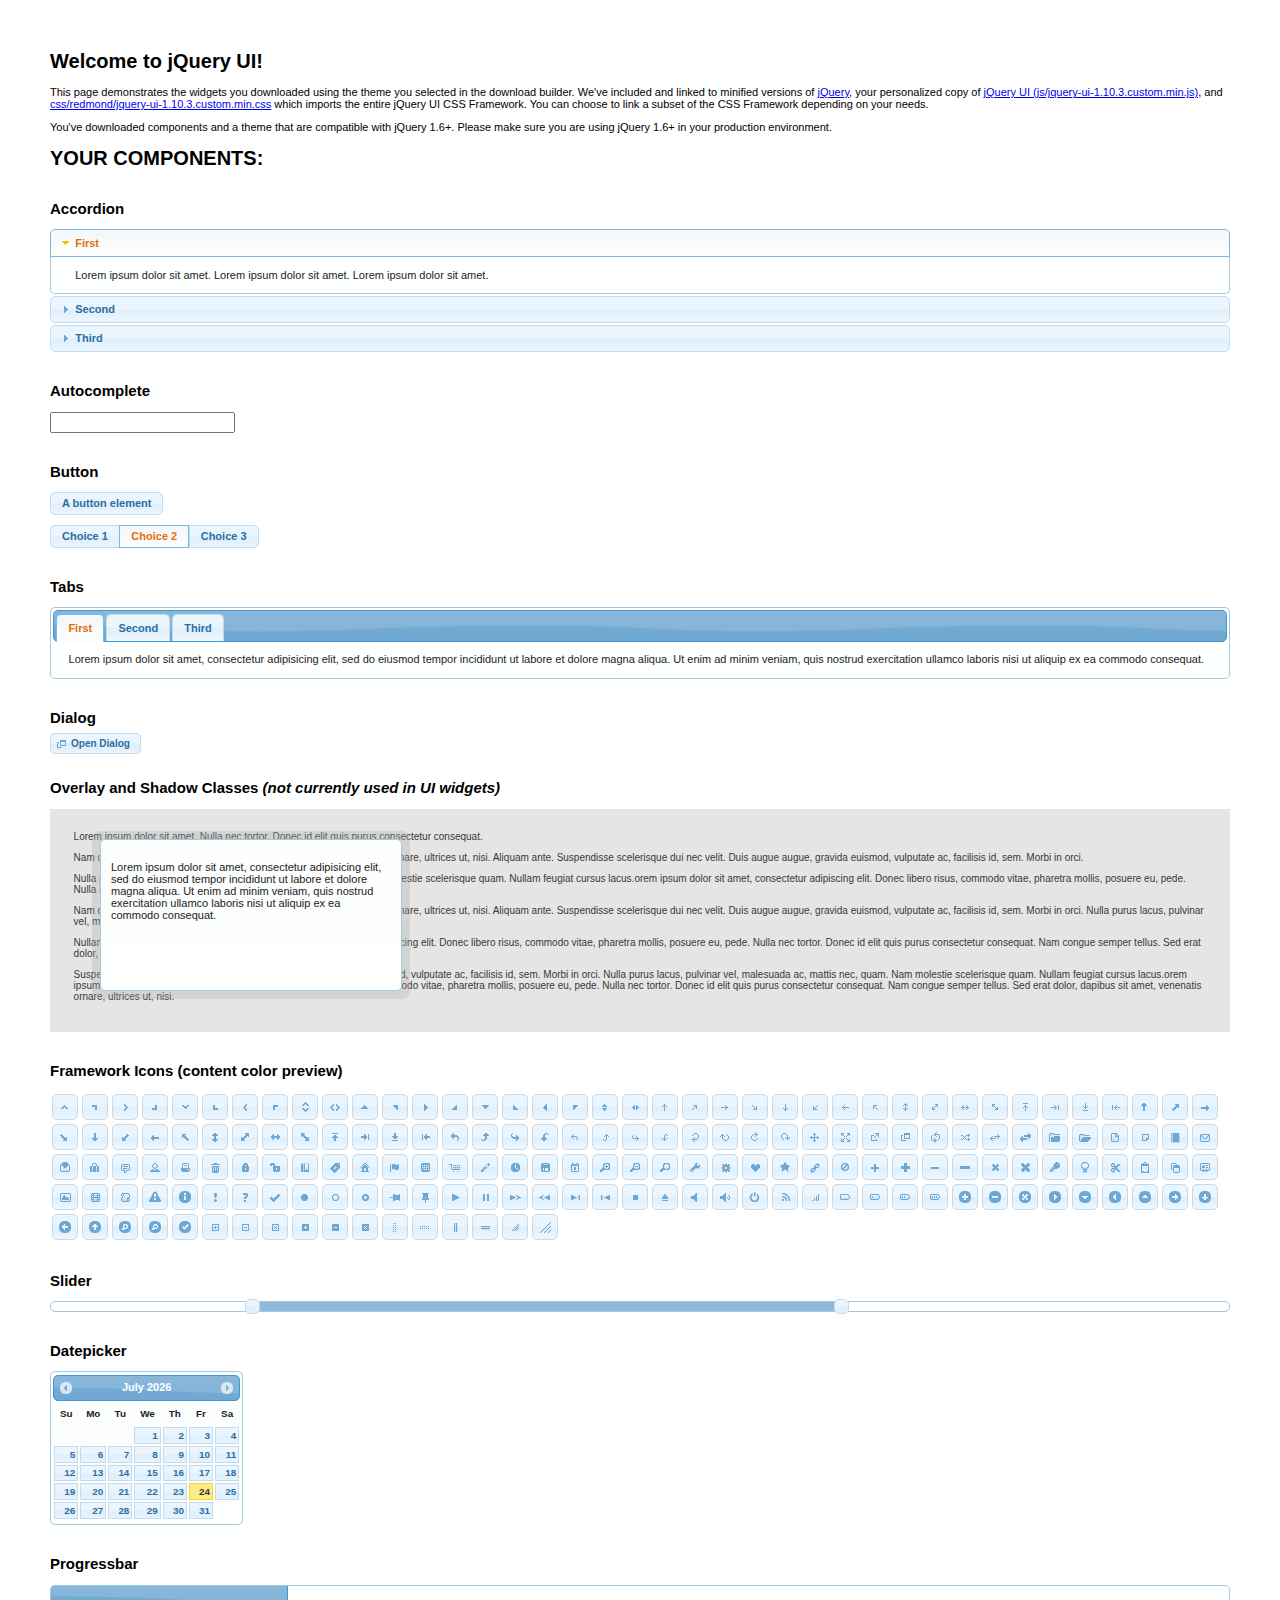
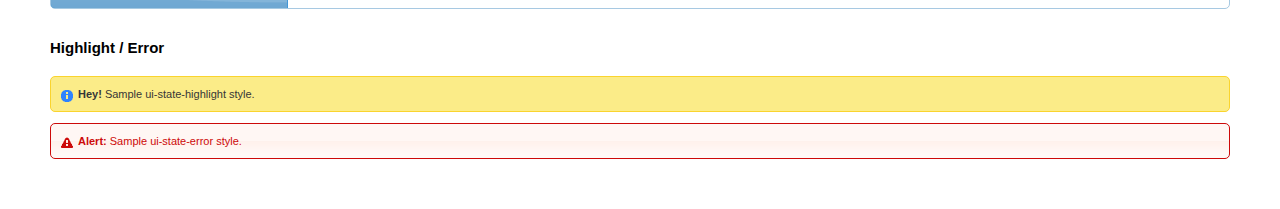
<file: recursos/scripts/jquery-ui-1.10.3.custom/index.html>
<!doctype html>
<html lang="us">
<head>
	<meta charset="utf-8">
	<title>jQuery UI Example Page</title>
	<link href="css/redmond/jquery-ui-1.10.3.custom.css" rel="stylesheet">
	<script src="js/jquery-1.9.1.js"></script>
	<script src="js/jquery-ui-1.10.3.custom.js"></script>
	<script>
	$(function() {
		
		$( "#accordion" ).accordion();
		

		
		var availableTags = [
			"ActionScript",
			"AppleScript",
			"Asp",
			"BASIC",
			"C",
			"C++",
			"Clojure",
			"COBOL",
			"ColdFusion",
			"Erlang",
			"Fortran",
			"Groovy",
			"Haskell",
			"Java",
			"JavaScript",
			"Lisp",
			"Perl",
			"PHP",
			"Python",
			"Ruby",
			"Scala",
			"Scheme"
		];
		$( "#autocomplete" ).autocomplete({
			source: availableTags
		});
		

		
		$( "#button" ).button();
		$( "#radioset" ).buttonset();
		

		
		$( "#tabs" ).tabs();
		

		
		$( "#dialog" ).dialog({
			autoOpen: false,
			width: 400,
			buttons: [
				{
					text: "Ok",
					click: function() {
						$( this ).dialog( "close" );
					}
				},
				{
					text: "Cancel",
					click: function() {
						$( this ).dialog( "close" );
					}
				}
			]
		});

		// Link to open the dialog
		$( "#dialog-link" ).click(function( event ) {
			$( "#dialog" ).dialog( "open" );
			event.preventDefault();
		});
		

		
		$( "#datepicker" ).datepicker({
			inline: true
		});
		

		
		$( "#slider" ).slider({
			range: true,
			values: [ 17, 67 ]
		});
		

		
		$( "#progressbar" ).progressbar({
			value: 20
		});
		

		// Hover states on the static widgets
		$( "#dialog-link, #icons li" ).hover(
			function() {
				$( this ).addClass( "ui-state-hover" );
			},
			function() {
				$( this ).removeClass( "ui-state-hover" );
			}
		);
	});
	</script>
	<style>
	body{
		font: 62.5% "Trebuchet MS", sans-serif;
		margin: 50px;
	}
	.demoHeaders {
		margin-top: 2em;
	}
	#dialog-link {
		padding: .4em 1em .4em 20px;
		text-decoration: none;
		position: relative;
	}
	#dialog-link span.ui-icon {
		margin: 0 5px 0 0;
		position: absolute;
		left: .2em;
		top: 50%;
		margin-top: -8px;
	}
	#icons {
		margin: 0;
		padding: 0;
	}
	#icons li {
		margin: 2px;
		position: relative;
		padding: 4px 0;
		cursor: pointer;
		float: left;
		list-style: none;
	}
	#icons span.ui-icon {
		float: left;
		margin: 0 4px;
	}
	.fakewindowcontain .ui-widget-overlay {
		position: absolute;
	}
	</style>
</head>
<body>

<h1>Welcome to jQuery UI!</h1>

<div class="ui-widget">
	<p>This page demonstrates the widgets you downloaded using the theme you selected in the download builder. We've included and linked to minified versions of <a href="js/jquery-1.9.1.js">jQuery</a>, your personalized copy of <a href="js/jquery-ui-1.10.3.custom.min.js">jQuery UI (js/jquery-ui-1.10.3.custom.min.js)</a>, and <a href="css/redmond/jquery-ui-1.10.3.custom.min.css">css/redmond/jquery-ui-1.10.3.custom.min.css</a> which imports the entire jQuery UI CSS Framework. You can choose to link a subset of the CSS Framework depending on your needs. </p>
	<p>You've downloaded components and a theme that are compatible with jQuery 1.6+. Please make sure you are using jQuery 1.6+ in your production environment.</p>
</div>

<h1>YOUR COMPONENTS:</h1>


<!-- Accordion -->
<h2 class="demoHeaders">Accordion</h2>
<div id="accordion">
	<h3>First</h3>
	<div>Lorem ipsum dolor sit amet. Lorem ipsum dolor sit amet. Lorem ipsum dolor sit amet.</div>
	<h3>Second</h3>
	<div>Phasellus mattis tincidunt nibh.</div>
	<h3>Third</h3>
	<div>Nam dui erat, auctor a, dignissim quis.</div>
</div>



<!-- Autocomplete -->
<h2 class="demoHeaders">Autocomplete</h2>
<div>
	<input id="autocomplete" title="type &quot;a&quot;">
</div>



<!-- Button -->
<h2 class="demoHeaders">Button</h2>
<button id="button">A button element</button>
<form style="margin-top: 1em;">
	<div id="radioset">
		<input type="radio" id="radio1" name="radio"><label for="radio1">Choice 1</label>
		<input type="radio" id="radio2" name="radio" checked="checked"><label for="radio2">Choice 2</label>
		<input type="radio" id="radio3" name="radio"><label for="radio3">Choice 3</label>
	</div>
</form>



<!-- Tabs -->
<h2 class="demoHeaders">Tabs</h2>
<div id="tabs">
	<ul>
		<li><a href="#tabs-1">First</a></li>
		<li><a href="#tabs-2">Second</a></li>
		<li><a href="#tabs-3">Third</a></li>
	</ul>
	<div id="tabs-1">Lorem ipsum dolor sit amet, consectetur adipisicing elit, sed do eiusmod tempor incididunt ut labore et dolore magna aliqua. Ut enim ad minim veniam, quis nostrud exercitation ullamco laboris nisi ut aliquip ex ea commodo consequat.</div>
	<div id="tabs-2">Phasellus mattis tincidunt nibh. Cras orci urna, blandit id, pretium vel, aliquet ornare, felis. Maecenas scelerisque sem non nisl. Fusce sed lorem in enim dictum bibendum.</div>
	<div id="tabs-3">Nam dui erat, auctor a, dignissim quis, sollicitudin eu, felis. Pellentesque nisi urna, interdum eget, sagittis et, consequat vestibulum, lacus. Mauris porttitor ullamcorper augue.</div>
</div>



<!-- Dialog NOTE: Dialog is not generated by UI in this demo so it can be visually styled in themeroller-->
<h2 class="demoHeaders">Dialog</h2>
<p><a href="#" id="dialog-link" class="ui-state-default ui-corner-all"><span class="ui-icon ui-icon-newwin"></span>Open Dialog</a></p>

<h2 class="demoHeaders">Overlay and Shadow Classes <em>(not currently used in UI widgets)</em></h2>
<div style="position: relative; width: 96%; height: 200px; padding:1% 2%; overflow:hidden;" class="fakewindowcontain">
	<p>Lorem ipsum dolor sit amet,  Nulla nec tortor. Donec id elit quis purus consectetur consequat. </p><p>Nam congue semper tellus. Sed erat dolor, dapibus sit amet, venenatis ornare, ultrices ut, nisi. Aliquam ante. Suspendisse scelerisque dui nec velit. Duis augue augue, gravida euismod, vulputate ac, facilisis id, sem. Morbi in orci. </p><p>Nulla purus lacus, pulvinar vel, malesuada ac, mattis nec, quam. Nam molestie scelerisque quam. Nullam feugiat cursus lacus.orem ipsum dolor sit amet, consectetur adipiscing elit. Donec libero risus, commodo vitae, pharetra mollis, posuere eu, pede. Nulla nec tortor. Donec id elit quis purus consectetur consequat. </p><p>Nam congue semper tellus. Sed erat dolor, dapibus sit amet, venenatis ornare, ultrices ut, nisi. Aliquam ante. Suspendisse scelerisque dui nec velit. Duis augue augue, gravida euismod, vulputate ac, facilisis id, sem. Morbi in orci. Nulla purus lacus, pulvinar vel, malesuada ac, mattis nec, quam. Nam molestie scelerisque quam. </p><p>Nullam feugiat cursus lacus.orem ipsum dolor sit amet, consectetur adipiscing elit. Donec libero risus, commodo vitae, pharetra mollis, posuere eu, pede. Nulla nec tortor. Donec id elit quis purus consectetur consequat. Nam congue semper tellus. Sed erat dolor, dapibus sit amet, venenatis ornare, ultrices ut, nisi. Aliquam ante. </p><p>Suspendisse scelerisque dui nec velit. Duis augue augue, gravida euismod, vulputate ac, facilisis id, sem. Morbi in orci. Nulla purus lacus, pulvinar vel, malesuada ac, mattis nec, quam. Nam molestie scelerisque quam. Nullam feugiat cursus lacus.orem ipsum dolor sit amet, consectetur adipiscing elit. Donec libero risus, commodo vitae, pharetra mollis, posuere eu, pede. Nulla nec tortor. Donec id elit quis purus consectetur consequat. Nam congue semper tellus. Sed erat dolor, dapibus sit amet, venenatis ornare, ultrices ut, nisi. </p>

	<!-- ui-dialog -->
	<div class="ui-overlay"><div class="ui-widget-overlay"></div><div class="ui-widget-shadow ui-corner-all" style="width: 302px; height: 152px; position: absolute; left: 50px; top: 30px;"></div></div>
	<div style="position: absolute; width: 280px; height: 130px;left: 50px; top: 30px; padding: 10px;" class="ui-widget ui-widget-content ui-corner-all">
		<div class="ui-dialog-content ui-widget-content" style="background: none; border: 0;">
			<p>Lorem ipsum dolor sit amet, consectetur adipisicing elit, sed do eiusmod tempor incididunt ut labore et dolore magna aliqua. Ut enim ad minim veniam, quis nostrud exercitation ullamco laboris nisi ut aliquip ex ea commodo consequat.</p>
		</div>
	</div>

</div>

<!-- ui-dialog -->
<div id="dialog" title="Dialog Title">
	<p>Lorem ipsum dolor sit amet, consectetur adipisicing elit, sed do eiusmod tempor incididunt ut labore et dolore magna aliqua. Ut enim ad minim veniam, quis nostrud exercitation ullamco laboris nisi ut aliquip ex ea commodo consequat.</p>
</div>



<h2 class="demoHeaders">Framework Icons (content color preview)</h2>
<ul id="icons" class="ui-widget ui-helper-clearfix">
	<li class="ui-state-default ui-corner-all" title=".ui-icon-carat-1-n"><span class="ui-icon ui-icon-carat-1-n"></span></li>
	<li class="ui-state-default ui-corner-all" title=".ui-icon-carat-1-ne"><span class="ui-icon ui-icon-carat-1-ne"></span></li>
	<li class="ui-state-default ui-corner-all" title=".ui-icon-carat-1-e"><span class="ui-icon ui-icon-carat-1-e"></span></li>
	<li class="ui-state-default ui-corner-all" title=".ui-icon-carat-1-se"><span class="ui-icon ui-icon-carat-1-se"></span></li>
	<li class="ui-state-default ui-corner-all" title=".ui-icon-carat-1-s"><span class="ui-icon ui-icon-carat-1-s"></span></li>
	<li class="ui-state-default ui-corner-all" title=".ui-icon-carat-1-sw"><span class="ui-icon ui-icon-carat-1-sw"></span></li>
	<li class="ui-state-default ui-corner-all" title=".ui-icon-carat-1-w"><span class="ui-icon ui-icon-carat-1-w"></span></li>
	<li class="ui-state-default ui-corner-all" title=".ui-icon-carat-1-nw"><span class="ui-icon ui-icon-carat-1-nw"></span></li>
	<li class="ui-state-default ui-corner-all" title=".ui-icon-carat-2-n-s"><span class="ui-icon ui-icon-carat-2-n-s"></span></li>
	<li class="ui-state-default ui-corner-all" title=".ui-icon-carat-2-e-w"><span class="ui-icon ui-icon-carat-2-e-w"></span></li>
	<li class="ui-state-default ui-corner-all" title=".ui-icon-triangle-1-n"><span class="ui-icon ui-icon-triangle-1-n"></span></li>
	<li class="ui-state-default ui-corner-all" title=".ui-icon-triangle-1-ne"><span class="ui-icon ui-icon-triangle-1-ne"></span></li>
	<li class="ui-state-default ui-corner-all" title=".ui-icon-triangle-1-e"><span class="ui-icon ui-icon-triangle-1-e"></span></li>
	<li class="ui-state-default ui-corner-all" title=".ui-icon-triangle-1-se"><span class="ui-icon ui-icon-triangle-1-se"></span></li>
	<li class="ui-state-default ui-corner-all" title=".ui-icon-triangle-1-s"><span class="ui-icon ui-icon-triangle-1-s"></span></li>
	<li class="ui-state-default ui-corner-all" title=".ui-icon-triangle-1-sw"><span class="ui-icon ui-icon-triangle-1-sw"></span></li>
	<li class="ui-state-default ui-corner-all" title=".ui-icon-triangle-1-w"><span class="ui-icon ui-icon-triangle-1-w"></span></li>
	<li class="ui-state-default ui-corner-all" title=".ui-icon-triangle-1-nw"><span class="ui-icon ui-icon-triangle-1-nw"></span></li>
	<li class="ui-state-default ui-corner-all" title=".ui-icon-triangle-2-n-s"><span class="ui-icon ui-icon-triangle-2-n-s"></span></li>
	<li class="ui-state-default ui-corner-all" title=".ui-icon-triangle-2-e-w"><span class="ui-icon ui-icon-triangle-2-e-w"></span></li>
	<li class="ui-state-default ui-corner-all" title=".ui-icon-arrow-1-n"><span class="ui-icon ui-icon-arrow-1-n"></span></li>
	<li class="ui-state-default ui-corner-all" title=".ui-icon-arrow-1-ne"><span class="ui-icon ui-icon-arrow-1-ne"></span></li>
	<li class="ui-state-default ui-corner-all" title=".ui-icon-arrow-1-e"><span class="ui-icon ui-icon-arrow-1-e"></span></li>
	<li class="ui-state-default ui-corner-all" title=".ui-icon-arrow-1-se"><span class="ui-icon ui-icon-arrow-1-se"></span></li>
	<li class="ui-state-default ui-corner-all" title=".ui-icon-arrow-1-s"><span class="ui-icon ui-icon-arrow-1-s"></span></li>
	<li class="ui-state-default ui-corner-all" title=".ui-icon-arrow-1-sw"><span class="ui-icon ui-icon-arrow-1-sw"></span></li>
	<li class="ui-state-default ui-corner-all" title=".ui-icon-arrow-1-w"><span class="ui-icon ui-icon-arrow-1-w"></span></li>
	<li class="ui-state-default ui-corner-all" title=".ui-icon-arrow-1-nw"><span class="ui-icon ui-icon-arrow-1-nw"></span></li>
	<li class="ui-state-default ui-corner-all" title=".ui-icon-arrow-2-n-s"><span class="ui-icon ui-icon-arrow-2-n-s"></span></li>
	<li class="ui-state-default ui-corner-all" title=".ui-icon-arrow-2-ne-sw"><span class="ui-icon ui-icon-arrow-2-ne-sw"></span></li>
	<li class="ui-state-default ui-corner-all" title=".ui-icon-arrow-2-e-w"><span class="ui-icon ui-icon-arrow-2-e-w"></span></li>
	<li class="ui-state-default ui-corner-all" title=".ui-icon-arrow-2-se-nw"><span class="ui-icon ui-icon-arrow-2-se-nw"></span></li>
	<li class="ui-state-default ui-corner-all" title=".ui-icon-arrowstop-1-n"><span class="ui-icon ui-icon-arrowstop-1-n"></span></li>
	<li class="ui-state-default ui-corner-all" title=".ui-icon-arrowstop-1-e"><span class="ui-icon ui-icon-arrowstop-1-e"></span></li>
	<li class="ui-state-default ui-corner-all" title=".ui-icon-arrowstop-1-s"><span class="ui-icon ui-icon-arrowstop-1-s"></span></li>
	<li class="ui-state-default ui-corner-all" title=".ui-icon-arrowstop-1-w"><span class="ui-icon ui-icon-arrowstop-1-w"></span></li>
	<li class="ui-state-default ui-corner-all" title=".ui-icon-arrowthick-1-n"><span class="ui-icon ui-icon-arrowthick-1-n"></span></li>
	<li class="ui-state-default ui-corner-all" title=".ui-icon-arrowthick-1-ne"><span class="ui-icon ui-icon-arrowthick-1-ne"></span></li>
	<li class="ui-state-default ui-corner-all" title=".ui-icon-arrowthick-1-e"><span class="ui-icon ui-icon-arrowthick-1-e"></span></li>
	<li class="ui-state-default ui-corner-all" title=".ui-icon-arrowthick-1-se"><span class="ui-icon ui-icon-arrowthick-1-se"></span></li>
	<li class="ui-state-default ui-corner-all" title=".ui-icon-arrowthick-1-s"><span class="ui-icon ui-icon-arrowthick-1-s"></span></li>
	<li class="ui-state-default ui-corner-all" title=".ui-icon-arrowthick-1-sw"><span class="ui-icon ui-icon-arrowthick-1-sw"></span></li>
	<li class="ui-state-default ui-corner-all" title=".ui-icon-arrowthick-1-w"><span class="ui-icon ui-icon-arrowthick-1-w"></span></li>
	<li class="ui-state-default ui-corner-all" title=".ui-icon-arrowthick-1-nw"><span class="ui-icon ui-icon-arrowthick-1-nw"></span></li>
	<li class="ui-state-default ui-corner-all" title=".ui-icon-arrowthick-2-n-s"><span class="ui-icon ui-icon-arrowthick-2-n-s"></span></li>
	<li class="ui-state-default ui-corner-all" title=".ui-icon-arrowthick-2-ne-sw"><span class="ui-icon ui-icon-arrowthick-2-ne-sw"></span></li>
	<li class="ui-state-default ui-corner-all" title=".ui-icon-arrowthick-2-e-w"><span class="ui-icon ui-icon-arrowthick-2-e-w"></span></li>
	<li class="ui-state-default ui-corner-all" title=".ui-icon-arrowthick-2-se-nw"><span class="ui-icon ui-icon-arrowthick-2-se-nw"></span></li>
	<li class="ui-state-default ui-corner-all" title=".ui-icon-arrowthickstop-1-n"><span class="ui-icon ui-icon-arrowthickstop-1-n"></span></li>
	<li class="ui-state-default ui-corner-all" title=".ui-icon-arrowthickstop-1-e"><span class="ui-icon ui-icon-arrowthickstop-1-e"></span></li>
	<li class="ui-state-default ui-corner-all" title=".ui-icon-arrowthickstop-1-s"><span class="ui-icon ui-icon-arrowthickstop-1-s"></span></li>
	<li class="ui-state-default ui-corner-all" title=".ui-icon-arrowthickstop-1-w"><span class="ui-icon ui-icon-arrowthickstop-1-w"></span></li>
	<li class="ui-state-default ui-corner-all" title=".ui-icon-arrowreturnthick-1-w"><span class="ui-icon ui-icon-arrowreturnthick-1-w"></span></li>
	<li class="ui-state-default ui-corner-all" title=".ui-icon-arrowreturnthick-1-n"><span class="ui-icon ui-icon-arrowreturnthick-1-n"></span></li>
	<li class="ui-state-default ui-corner-all" title=".ui-icon-arrowreturnthick-1-e"><span class="ui-icon ui-icon-arrowreturnthick-1-e"></span></li>
	<li class="ui-state-default ui-corner-all" title=".ui-icon-arrowreturnthick-1-s"><span class="ui-icon ui-icon-arrowreturnthick-1-s"></span></li>
	<li class="ui-state-default ui-corner-all" title=".ui-icon-arrowreturn-1-w"><span class="ui-icon ui-icon-arrowreturn-1-w"></span></li>
	<li class="ui-state-default ui-corner-all" title=".ui-icon-arrowreturn-1-n"><span class="ui-icon ui-icon-arrowreturn-1-n"></span></li>
	<li class="ui-state-default ui-corner-all" title=".ui-icon-arrowreturn-1-e"><span class="ui-icon ui-icon-arrowreturn-1-e"></span></li>
	<li class="ui-state-default ui-corner-all" title=".ui-icon-arrowreturn-1-s"><span class="ui-icon ui-icon-arrowreturn-1-s"></span></li>
	<li class="ui-state-default ui-corner-all" title=".ui-icon-arrowrefresh-1-w"><span class="ui-icon ui-icon-arrowrefresh-1-w"></span></li>
	<li class="ui-state-default ui-corner-all" title=".ui-icon-arrowrefresh-1-n"><span class="ui-icon ui-icon-arrowrefresh-1-n"></span></li>
	<li class="ui-state-default ui-corner-all" title=".ui-icon-arrowrefresh-1-e"><span class="ui-icon ui-icon-arrowrefresh-1-e"></span></li>
	<li class="ui-state-default ui-corner-all" title=".ui-icon-arrowrefresh-1-s"><span class="ui-icon ui-icon-arrowrefresh-1-s"></span></li>
	<li class="ui-state-default ui-corner-all" title=".ui-icon-arrow-4"><span class="ui-icon ui-icon-arrow-4"></span></li>
	<li class="ui-state-default ui-corner-all" title=".ui-icon-arrow-4-diag"><span class="ui-icon ui-icon-arrow-4-diag"></span></li>
	<li class="ui-state-default ui-corner-all" title=".ui-icon-extlink"><span class="ui-icon ui-icon-extlink"></span></li>
	<li class="ui-state-default ui-corner-all" title=".ui-icon-newwin"><span class="ui-icon ui-icon-newwin"></span></li>
	<li class="ui-state-default ui-corner-all" title=".ui-icon-refresh"><span class="ui-icon ui-icon-refresh"></span></li>
	<li class="ui-state-default ui-corner-all" title=".ui-icon-shuffle"><span class="ui-icon ui-icon-shuffle"></span></li>
	<li class="ui-state-default ui-corner-all" title=".ui-icon-transfer-e-w"><span class="ui-icon ui-icon-transfer-e-w"></span></li>
	<li class="ui-state-default ui-corner-all" title=".ui-icon-transferthick-e-w"><span class="ui-icon ui-icon-transferthick-e-w"></span></li>
	<li class="ui-state-default ui-corner-all" title=".ui-icon-folder-collapsed"><span class="ui-icon ui-icon-folder-collapsed"></span></li>
	<li class="ui-state-default ui-corner-all" title=".ui-icon-folder-open"><span class="ui-icon ui-icon-folder-open"></span></li>
	<li class="ui-state-default ui-corner-all" title=".ui-icon-document"><span class="ui-icon ui-icon-document"></span></li>
	<li class="ui-state-default ui-corner-all" title=".ui-icon-document-b"><span class="ui-icon ui-icon-document-b"></span></li>
	<li class="ui-state-default ui-corner-all" title=".ui-icon-note"><span class="ui-icon ui-icon-note"></span></li>
	<li class="ui-state-default ui-corner-all" title=".ui-icon-mail-closed"><span class="ui-icon ui-icon-mail-closed"></span></li>
	<li class="ui-state-default ui-corner-all" title=".ui-icon-mail-open"><span class="ui-icon ui-icon-mail-open"></span></li>
	<li class="ui-state-default ui-corner-all" title=".ui-icon-suitcase"><span class="ui-icon ui-icon-suitcase"></span></li>
	<li class="ui-state-default ui-corner-all" title=".ui-icon-comment"><span class="ui-icon ui-icon-comment"></span></li>
	<li class="ui-state-default ui-corner-all" title=".ui-icon-person"><span class="ui-icon ui-icon-person"></span></li>
	<li class="ui-state-default ui-corner-all" title=".ui-icon-print"><span class="ui-icon ui-icon-print"></span></li>
	<li class="ui-state-default ui-corner-all" title=".ui-icon-trash"><span class="ui-icon ui-icon-trash"></span></li>
	<li class="ui-state-default ui-corner-all" title=".ui-icon-locked"><span class="ui-icon ui-icon-locked"></span></li>
	<li class="ui-state-default ui-corner-all" title=".ui-icon-unlocked"><span class="ui-icon ui-icon-unlocked"></span></li>
	<li class="ui-state-default ui-corner-all" title=".ui-icon-bookmark"><span class="ui-icon ui-icon-bookmark"></span></li>
	<li class="ui-state-default ui-corner-all" title=".ui-icon-tag"><span class="ui-icon ui-icon-tag"></span></li>
	<li class="ui-state-default ui-corner-all" title=".ui-icon-home"><span class="ui-icon ui-icon-home"></span></li>
	<li class="ui-state-default ui-corner-all" title=".ui-icon-flag"><span class="ui-icon ui-icon-flag"></span></li>
	<li class="ui-state-default ui-corner-all" title=".ui-icon-calculator"><span class="ui-icon ui-icon-calculator"></span></li>
	<li class="ui-state-default ui-corner-all" title=".ui-icon-cart"><span class="ui-icon ui-icon-cart"></span></li>
	<li class="ui-state-default ui-corner-all" title=".ui-icon-pencil"><span class="ui-icon ui-icon-pencil"></span></li>
	<li class="ui-state-default ui-corner-all" title=".ui-icon-clock"><span class="ui-icon ui-icon-clock"></span></li>
	<li class="ui-state-default ui-corner-all" title=".ui-icon-disk"><span class="ui-icon ui-icon-disk"></span></li>
	<li class="ui-state-default ui-corner-all" title=".ui-icon-calendar"><span class="ui-icon ui-icon-calendar"></span></li>
	<li class="ui-state-default ui-corner-all" title=".ui-icon-zoomin"><span class="ui-icon ui-icon-zoomin"></span></li>
	<li class="ui-state-default ui-corner-all" title=".ui-icon-zoomout"><span class="ui-icon ui-icon-zoomout"></span></li>
	<li class="ui-state-default ui-corner-all" title=".ui-icon-search"><span class="ui-icon ui-icon-search"></span></li>
	<li class="ui-state-default ui-corner-all" title=".ui-icon-wrench"><span class="ui-icon ui-icon-wrench"></span></li>
	<li class="ui-state-default ui-corner-all" title=".ui-icon-gear"><span class="ui-icon ui-icon-gear"></span></li>
	<li class="ui-state-default ui-corner-all" title=".ui-icon-heart"><span class="ui-icon ui-icon-heart"></span></li>
	<li class="ui-state-default ui-corner-all" title=".ui-icon-star"><span class="ui-icon ui-icon-star"></span></li>
	<li class="ui-state-default ui-corner-all" title=".ui-icon-link"><span class="ui-icon ui-icon-link"></span></li>
	<li class="ui-state-default ui-corner-all" title=".ui-icon-cancel"><span class="ui-icon ui-icon-cancel"></span></li>
	<li class="ui-state-default ui-corner-all" title=".ui-icon-plus"><span class="ui-icon ui-icon-plus"></span></li>
	<li class="ui-state-default ui-corner-all" title=".ui-icon-plusthick"><span class="ui-icon ui-icon-plusthick"></span></li>
	<li class="ui-state-default ui-corner-all" title=".ui-icon-minus"><span class="ui-icon ui-icon-minus"></span></li>
	<li class="ui-state-default ui-corner-all" title=".ui-icon-minusthick"><span class="ui-icon ui-icon-minusthick"></span></li>
	<li class="ui-state-default ui-corner-all" title=".ui-icon-close"><span class="ui-icon ui-icon-close"></span></li>
	<li class="ui-state-default ui-corner-all" title=".ui-icon-closethick"><span class="ui-icon ui-icon-closethick"></span></li>
	<li class="ui-state-default ui-corner-all" title=".ui-icon-key"><span class="ui-icon ui-icon-key"></span></li>
	<li class="ui-state-default ui-corner-all" title=".ui-icon-lightbulb"><span class="ui-icon ui-icon-lightbulb"></span></li>
	<li class="ui-state-default ui-corner-all" title=".ui-icon-scissors"><span class="ui-icon ui-icon-scissors"></span></li>
	<li class="ui-state-default ui-corner-all" title=".ui-icon-clipboard"><span class="ui-icon ui-icon-clipboard"></span></li>
	<li class="ui-state-default ui-corner-all" title=".ui-icon-copy"><span class="ui-icon ui-icon-copy"></span></li>
	<li class="ui-state-default ui-corner-all" title=".ui-icon-contact"><span class="ui-icon ui-icon-contact"></span></li>
	<li class="ui-state-default ui-corner-all" title=".ui-icon-image"><span class="ui-icon ui-icon-image"></span></li>
	<li class="ui-state-default ui-corner-all" title=".ui-icon-video"><span class="ui-icon ui-icon-video"></span></li>
	<li class="ui-state-default ui-corner-all" title=".ui-icon-script"><span class="ui-icon ui-icon-script"></span></li>
	<li class="ui-state-default ui-corner-all" title=".ui-icon-alert"><span class="ui-icon ui-icon-alert"></span></li>
	<li class="ui-state-default ui-corner-all" title=".ui-icon-info"><span class="ui-icon ui-icon-info"></span></li>
	<li class="ui-state-default ui-corner-all" title=".ui-icon-notice"><span class="ui-icon ui-icon-notice"></span></li>
	<li class="ui-state-default ui-corner-all" title=".ui-icon-help"><span class="ui-icon ui-icon-help"></span></li>
	<li class="ui-state-default ui-corner-all" title=".ui-icon-check"><span class="ui-icon ui-icon-check"></span></li>
	<li class="ui-state-default ui-corner-all" title=".ui-icon-bullet"><span class="ui-icon ui-icon-bullet"></span></li>
	<li class="ui-state-default ui-corner-all" title=".ui-icon-radio-off"><span class="ui-icon ui-icon-radio-off"></span></li>
	<li class="ui-state-default ui-corner-all" title=".ui-icon-radio-on"><span class="ui-icon ui-icon-radio-on"></span></li>
	<li class="ui-state-default ui-corner-all" title=".ui-icon-pin-w"><span class="ui-icon ui-icon-pin-w"></span></li>
	<li class="ui-state-default ui-corner-all" title=".ui-icon-pin-s"><span class="ui-icon ui-icon-pin-s"></span></li>
	<li class="ui-state-default ui-corner-all" title=".ui-icon-play"><span class="ui-icon ui-icon-play"></span></li>
	<li class="ui-state-default ui-corner-all" title=".ui-icon-pause"><span class="ui-icon ui-icon-pause"></span></li>
	<li class="ui-state-default ui-corner-all" title=".ui-icon-seek-next"><span class="ui-icon ui-icon-seek-next"></span></li>
	<li class="ui-state-default ui-corner-all" title=".ui-icon-seek-prev"><span class="ui-icon ui-icon-seek-prev"></span></li>
	<li class="ui-state-default ui-corner-all" title=".ui-icon-seek-end"><span class="ui-icon ui-icon-seek-end"></span></li>
	<li class="ui-state-default ui-corner-all" title=".ui-icon-seek-first"><span class="ui-icon ui-icon-seek-first"></span></li>
	<li class="ui-state-default ui-corner-all" title=".ui-icon-stop"><span class="ui-icon ui-icon-stop"></span></li>
	<li class="ui-state-default ui-corner-all" title=".ui-icon-eject"><span class="ui-icon ui-icon-eject"></span></li>
	<li class="ui-state-default ui-corner-all" title=".ui-icon-volume-off"><span class="ui-icon ui-icon-volume-off"></span></li>
	<li class="ui-state-default ui-corner-all" title=".ui-icon-volume-on"><span class="ui-icon ui-icon-volume-on"></span></li>
	<li class="ui-state-default ui-corner-all" title=".ui-icon-power"><span class="ui-icon ui-icon-power"></span></li>
	<li class="ui-state-default ui-corner-all" title=".ui-icon-signal-diag"><span class="ui-icon ui-icon-signal-diag"></span></li>
	<li class="ui-state-default ui-corner-all" title=".ui-icon-signal"><span class="ui-icon ui-icon-signal"></span></li>
	<li class="ui-state-default ui-corner-all" title=".ui-icon-battery-0"><span class="ui-icon ui-icon-battery-0"></span></li>
	<li class="ui-state-default ui-corner-all" title=".ui-icon-battery-1"><span class="ui-icon ui-icon-battery-1"></span></li>
	<li class="ui-state-default ui-corner-all" title=".ui-icon-battery-2"><span class="ui-icon ui-icon-battery-2"></span></li>
	<li class="ui-state-default ui-corner-all" title=".ui-icon-battery-3"><span class="ui-icon ui-icon-battery-3"></span></li>
	<li class="ui-state-default ui-corner-all" title=".ui-icon-circle-plus"><span class="ui-icon ui-icon-circle-plus"></span></li>
	<li class="ui-state-default ui-corner-all" title=".ui-icon-circle-minus"><span class="ui-icon ui-icon-circle-minus"></span></li>
	<li class="ui-state-default ui-corner-all" title=".ui-icon-circle-close"><span class="ui-icon ui-icon-circle-close"></span></li>
	<li class="ui-state-default ui-corner-all" title=".ui-icon-circle-triangle-e"><span class="ui-icon ui-icon-circle-triangle-e"></span></li>
	<li class="ui-state-default ui-corner-all" title=".ui-icon-circle-triangle-s"><span class="ui-icon ui-icon-circle-triangle-s"></span></li>
	<li class="ui-state-default ui-corner-all" title=".ui-icon-circle-triangle-w"><span class="ui-icon ui-icon-circle-triangle-w"></span></li>
	<li class="ui-state-default ui-corner-all" title=".ui-icon-circle-triangle-n"><span class="ui-icon ui-icon-circle-triangle-n"></span></li>
	<li class="ui-state-default ui-corner-all" title=".ui-icon-circle-arrow-e"><span class="ui-icon ui-icon-circle-arrow-e"></span></li>
	<li class="ui-state-default ui-corner-all" title=".ui-icon-circle-arrow-s"><span class="ui-icon ui-icon-circle-arrow-s"></span></li>
	<li class="ui-state-default ui-corner-all" title=".ui-icon-circle-arrow-w"><span class="ui-icon ui-icon-circle-arrow-w"></span></li>
	<li class="ui-state-default ui-corner-all" title=".ui-icon-circle-arrow-n"><span class="ui-icon ui-icon-circle-arrow-n"></span></li>
	<li class="ui-state-default ui-corner-all" title=".ui-icon-circle-zoomin"><span class="ui-icon ui-icon-circle-zoomin"></span></li>
	<li class="ui-state-default ui-corner-all" title=".ui-icon-circle-zoomout"><span class="ui-icon ui-icon-circle-zoomout"></span></li>
	<li class="ui-state-default ui-corner-all" title=".ui-icon-circle-check"><span class="ui-icon ui-icon-circle-check"></span></li>
	<li class="ui-state-default ui-corner-all" title=".ui-icon-circlesmall-plus"><span class="ui-icon ui-icon-circlesmall-plus"></span></li>
	<li class="ui-state-default ui-corner-all" title=".ui-icon-circlesmall-minus"><span class="ui-icon ui-icon-circlesmall-minus"></span></li>
	<li class="ui-state-default ui-corner-all" title=".ui-icon-circlesmall-close"><span class="ui-icon ui-icon-circlesmall-close"></span></li>
	<li class="ui-state-default ui-corner-all" title=".ui-icon-squaresmall-plus"><span class="ui-icon ui-icon-squaresmall-plus"></span></li>
	<li class="ui-state-default ui-corner-all" title=".ui-icon-squaresmall-minus"><span class="ui-icon ui-icon-squaresmall-minus"></span></li>
	<li class="ui-state-default ui-corner-all" title=".ui-icon-squaresmall-close"><span class="ui-icon ui-icon-squaresmall-close"></span></li>
	<li class="ui-state-default ui-corner-all" title=".ui-icon-grip-dotted-vertical"><span class="ui-icon ui-icon-grip-dotted-vertical"></span></li>
	<li class="ui-state-default ui-corner-all" title=".ui-icon-grip-dotted-horizontal"><span class="ui-icon ui-icon-grip-dotted-horizontal"></span></li>
	<li class="ui-state-default ui-corner-all" title=".ui-icon-grip-solid-vertical"><span class="ui-icon ui-icon-grip-solid-vertical"></span></li>
	<li class="ui-state-default ui-corner-all" title=".ui-icon-grip-solid-horizontal"><span class="ui-icon ui-icon-grip-solid-horizontal"></span></li>
	<li class="ui-state-default ui-corner-all" title=".ui-icon-gripsmall-diagonal-se"><span class="ui-icon ui-icon-gripsmall-diagonal-se"></span></li>
	<li class="ui-state-default ui-corner-all" title=".ui-icon-grip-diagonal-se"><span class="ui-icon ui-icon-grip-diagonal-se"></span></li>
</ul>


<!-- Slider -->
<h2 class="demoHeaders">Slider</h2>
<div id="slider"></div>



<!-- Datepicker -->
<h2 class="demoHeaders">Datepicker</h2>
<div id="datepicker"></div>



<!-- Progressbar -->
<h2 class="demoHeaders">Progressbar</h2>
<div id="progressbar"></div>


<!-- Highlight / Error -->
<h2 class="demoHeaders">Highlight / Error</h2>
<div class="ui-widget">
	<div class="ui-state-highlight ui-corner-all" style="margin-top: 20px; padding: 0 .7em;">
		<p><span class="ui-icon ui-icon-info" style="float: left; margin-right: .3em;"></span>
		<strong>Hey!</strong> Sample ui-state-highlight style.</p>
	</div>
</div>
<br>
<div class="ui-widget">
	<div class="ui-state-error ui-corner-all" style="padding: 0 .7em;">
		<p><span class="ui-icon ui-icon-alert" style="float: left; margin-right: .3em;"></span>
		<strong>Alert:</strong> Sample ui-state-error style.</p>
	</div>
</div>

</body>
</html>
</file>
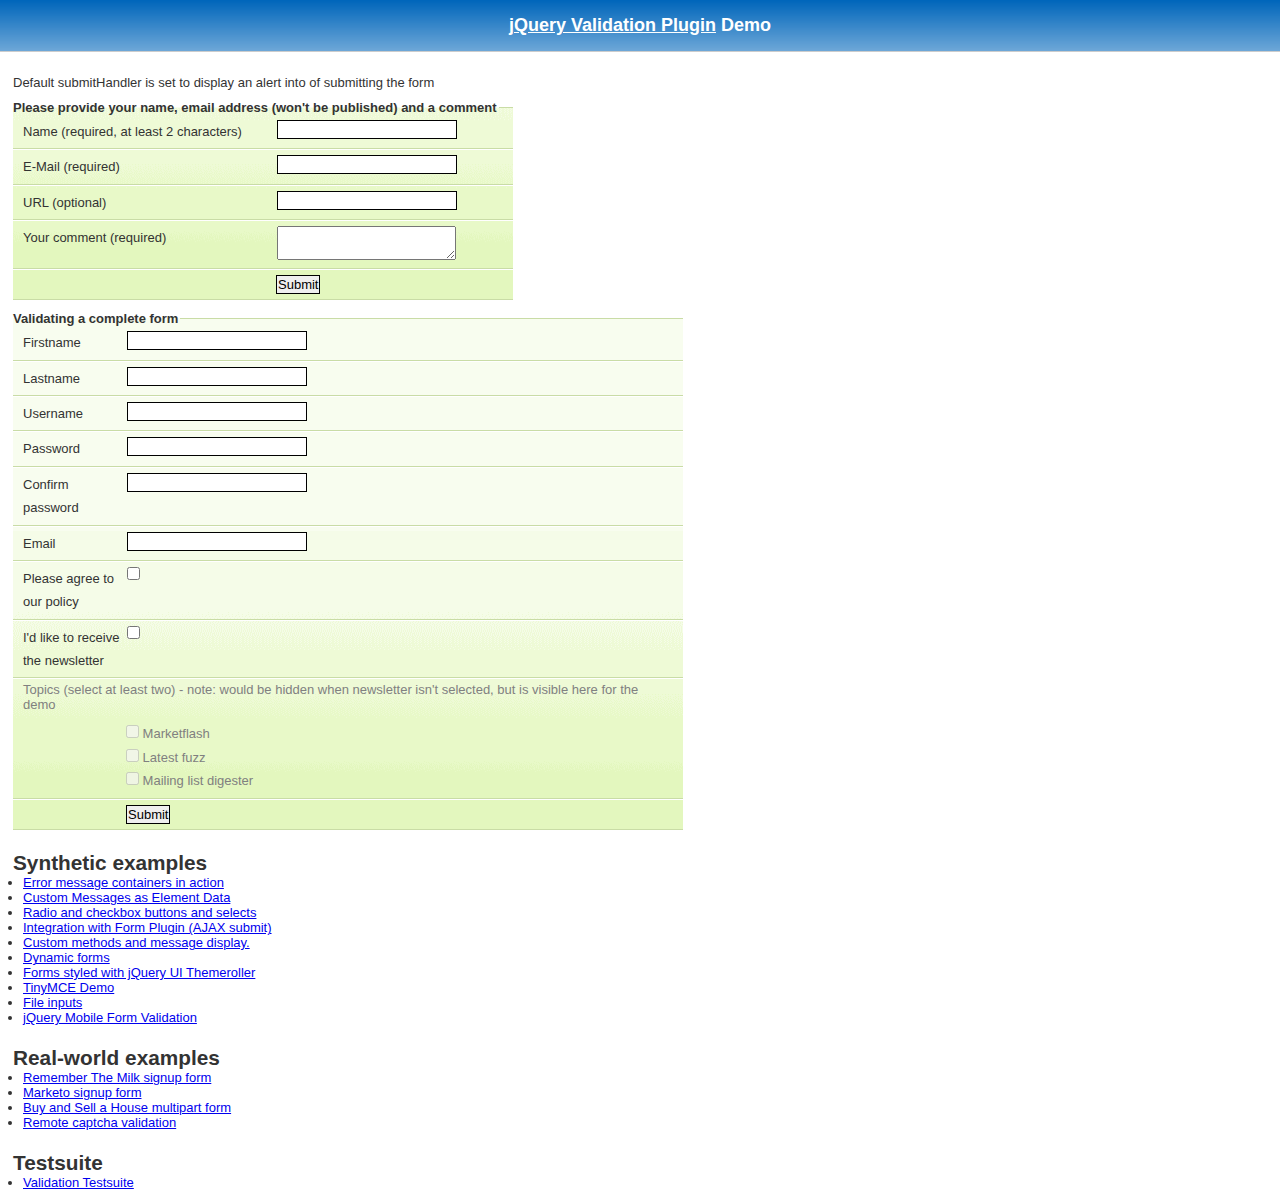
<file: recursos/scripts/jquery-validation/demo/index.html>
<!DOCTYPE html>
<html lang="en">
<head>
<meta charset="utf-8">
<title>jQuery validation plug-in - main demo</title>

<link rel="stylesheet" href="css/screen.css" />

<script src="../lib/jquery.js"></script>
<script src="../dist/jquery.validate.js"></script>

<script>
$.validator.setDefaults({
	submitHandler: function() { alert("submitted!"); }
});

$().ready(function() {
	// validate the comment form when it is submitted
	$("#commentForm").validate();

	// validate signup form on keyup and submit
	$("#signupForm").validate({
		rules: {
			firstname: "required",
			lastname: "required",
			username: {
				required: true,
				minlength: 2
			},
			password: {
				required: true,
				minlength: 5
			},
			confirm_password: {
				required: true,
				minlength: 5,
				equalTo: "#password"
			},
			email: {
				required: true,
				email: true
			},
			topic: {
				required: "#newsletter:checked",
				minlength: 2
			},
			agree: "required"
		},
		messages: {
			firstname: "Please enter your firstname",
			lastname: "Please enter your lastname",
			username: {
				required: "Please enter a username",
				minlength: "Your username must consist of at least 2 characters"
			},
			password: {
				required: "Please provide a password",
				minlength: "Your password must be at least 5 characters long"
			},
			confirm_password: {
				required: "Please provide a password",
				minlength: "Your password must be at least 5 characters long",
				equalTo: "Please enter the same password as above"
			},
			email: "Please enter a valid email address",
			agree: "Please accept our policy"
		}
	});

	// propose username by combining first- and lastname
	$("#username").focus(function() {
		var firstname = $("#firstname").val();
		var lastname = $("#lastname").val();
		if(firstname && lastname && !this.value) {
			this.value = firstname + "." + lastname;
		}
	});

	//code to hide topic selection, disable for demo
	var newsletter = $("#newsletter");
	// newsletter topics are optional, hide at first
	var inital = newsletter.is(":checked");
	var topics = $("#newsletter_topics")[inital ? "removeClass" : "addClass"]("gray");
	var topicInputs = topics.find("input").attr("disabled", !inital);
	// show when newsletter is checked
	newsletter.click(function() {
		topics[this.checked ? "removeClass" : "addClass"]("gray");
		topicInputs.attr("disabled", !this.checked);
	});
});
</script>

<style type="text/css">
#commentForm { width: 500px; }
#commentForm label { width: 250px; }
#commentForm label.error, #commentForm input.submit { margin-left: 253px; }
#signupForm { width: 670px; }
#signupForm label.error {
	margin-left: 10px;
	width: auto;
	display: inline;
}
#newsletter_topics label.error {
	display: none;
	margin-left: 103px;
}
</style>

</head>
<body>

<h1 id="banner"><a href="http://bassistance.de/jquery-plugins/jquery-plugin-validation/">jQuery Validation Plugin</a> Demo</h1>
<div id="main">

<p>Default submitHandler is set to display an alert into of submitting the form</p>

<form class="cmxform" id="commentForm" method="get" action="">
	<fieldset>
		<legend>Please provide your name, email address (won't be published) and a comment</legend>
		<p>
			<label for="cname">Name (required, at least 2 characters)</label>
			<input id="cname" name="name" minlength="2" type="text" required />
		<p>
			<label for="cemail">E-Mail (required)</label>
			<input id="cemail" type="email" name="email" required />
		</p>
		<p>
			<label for="curl">URL (optional)</label>
			<input id="curl" type="url" name="url" />
		</p>
		<p>
			<label for="ccomment">Your comment (required)</label>
			<textarea id="ccomment" name="comment" required></textarea>
		</p>
		<p>
			<input class="submit" type="submit" value="Submit"/>
		</p>
	</fieldset>
</form>

<form class="cmxform" id="signupForm" method="get" action="">
	<fieldset>
		<legend>Validating a complete form</legend>
		<p>
			<label for="firstname">Firstname</label>
			<input id="firstname" name="firstname" type="text" />
		</p>
		<p>
			<label for="lastname">Lastname</label>
			<input id="lastname" name="lastname" type="text" />
		</p>
		<p>
			<label for="username">Username</label>
			<input id="username" name="username" type="text" />
		</p>
		<p>
			<label for="password">Password</label>
			<input id="password" name="password" type="password" />
		</p>
		<p>
			<label for="confirm_password">Confirm password</label>
			<input id="confirm_password" name="confirm_password" type="password" />
		</p>
		<p>
			<label for="email">Email</label>
			<input id="email" name="email" type="email" />
		</p>
		<p>
			<label for="agree">Please agree to our policy</label>
			<input type="checkbox" class="checkbox" id="agree" name="agree" />
		</p>
		<p>
			<label for="newsletter">I'd like to receive the newsletter</label>
			<input type="checkbox" class="checkbox" id="newsletter" name="newsletter" />
		</p>
		<fieldset id="newsletter_topics">
			<legend>Topics (select at least two) - note: would be hidden when newsletter isn't selected, but is visible here for the demo</legend>
			<label for="topic_marketflash">
				<input type="checkbox" id="topic_marketflash" value="marketflash" name="topic" />
				Marketflash
			</label>
			<label for="topic_fuzz">
				<input type="checkbox" id="topic_fuzz" value="fuzz" name="topic" />
				Latest fuzz
			</label>
			<label for="topic_digester">
				<input type="checkbox" id="topic_digester" value="digester" name="topic" />
				Mailing list digester
			</label>
			<label for="topic" class="error">Please select at least two topics you'd like to receive.</label>
		</fieldset>
		<p>
			<input class="submit" type="submit" value="Submit"/>
		</p>
	</fieldset>
</form>

<h3>Synthetic examples</h3>
<ul>
	<li><a href="errorcontainer-demo.html">Error message containers in action</a></li>
	<li><a href="custom-messages-data-demo.html">Custom Messages as Element Data</a></li>
	<li><a href="radio-checkbox-select-demo.html">Radio and checkbox buttons and selects</a></li>
	<li><a href="ajaxSubmit-integration-demo.html">Integration with Form Plugin (AJAX submit)</a></li>
	<li><a href="custom-methods-demo.html">Custom methods and message display.</a></li>
	<li><a href="dynamic-totals.html">Dynamic forms</a></li>
	<li><a href="themerollered.html">Forms styled with jQuery UI Themeroller</a></li>
	<li><a href="tinymce/">TinyMCE Demo</a></li>
	<li><a href="file_input.html">File inputs</a></li>
	<li><a href="jquerymobile.html">jQuery Mobile Form Validation</a></li>
</ul>
<h3>Real-world examples</h3>
<ul>
	<li><a href="milk/">Remember The Milk signup form</a></li>
	<li><a href="marketo/">Marketo signup form</a></li>
	<li><a href="multipart/">Buy and Sell a House multipart form</a></li>
	<li><a href="captcha/">Remote captcha validation</a></li>
</ul>

<h3>Testsuite</h3>
<ul>
	<li><a href="../test/">Validation Testsuite</a></li>
</ul>

</div>


</body>
</html>
</file>
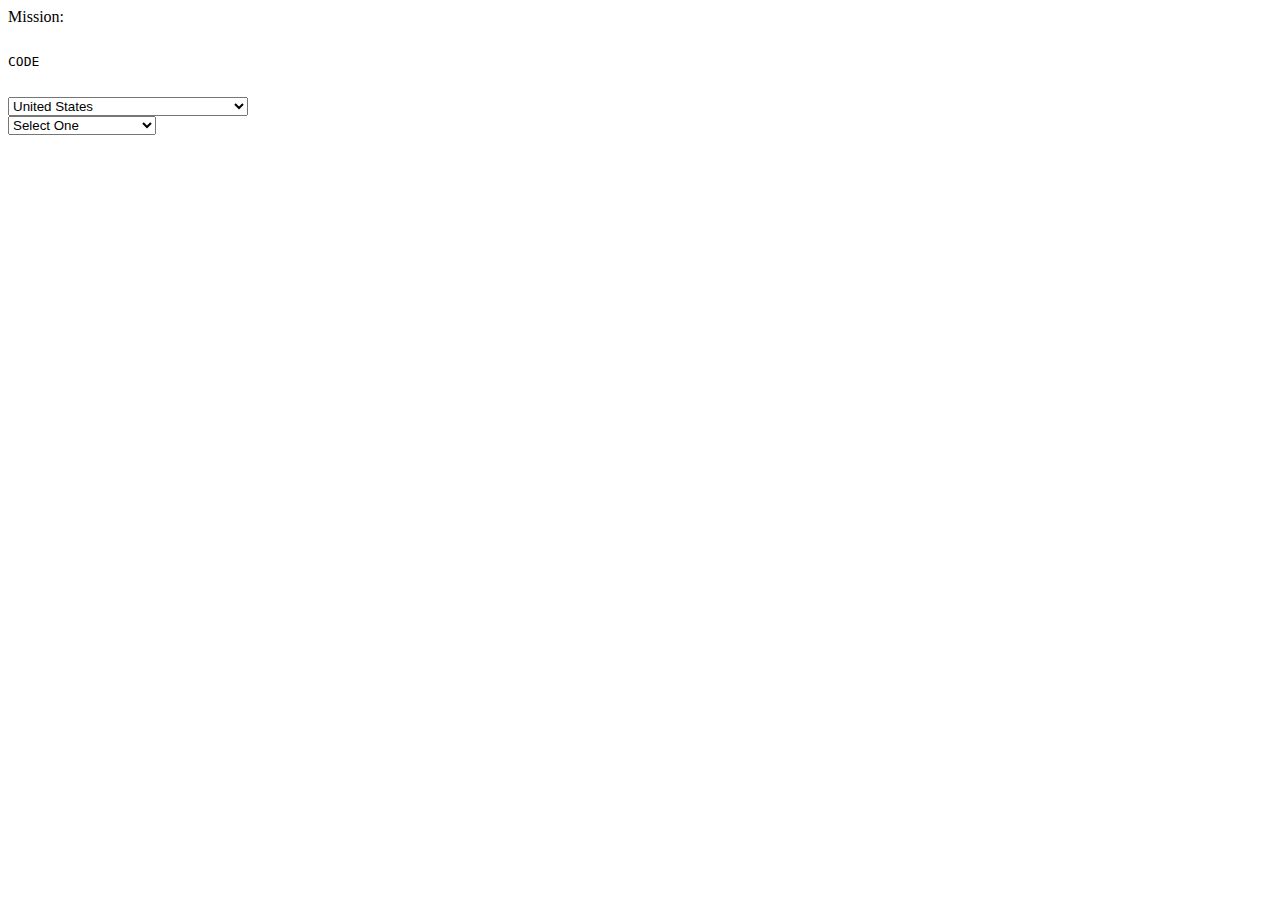
<file: recursos/scripts/jquery-validation/test/selects/index.html>
<!DOCTYPE html PUBLIC "-//W3C//DTD XHTML 1.0 Transitional//EN" "http://www.w3.org/TR/xhtml1/DTD/xhtml1-transitional.dtd">
<html xmlns="http://www.w3.org/1999/xhtml">
<head>
<meta http-equiv="Content-Type" content="text/html; charset=utf-8" />

<title>Fun with jQuery</title>

<script src="http://www.google.com/jsapi"></script>
<script>
  google.load("jquery", "1");
</script>

<script type="text/javascript">

$.fn.options = function(selector) {
	return this.each(function() {
		function container(select) {
			if (select.next().is(".option-container")) {
				return $(select).next();
			}
			return $('<select class="option-container" />').append(select.children()).insertAfter(select).hide();
		}
		var container = container($(this));
		$(this).empty().append(container.children(selector).clone());
	});
}

$(document).ready(function(){

	$("#State").hide()

	$("#Country").change(function() {
		var selected = this.options[this.selectedIndex].value;
		if (selected == "US") {
			$("#State").show().options(".state");
		} else if (selected == "CA") {
			$("#State").show().options(".province");
		} else {
			$("#State").hide();
		}
	}).change();


});
</script>



</head>

<body>
Mission:

<xmp>
CODE

</xmp>


    <select size="1" id="Country" name="country">
      <option value="">Select One</option>

      <option value="US" selected="selected">United States</option>
      <option value="CA">Canada</option>
      <option value="">----------</option>
      <option value="AF">Afghanistan</option>
      <option value="AL">Albania</option>
      <option value="DZ">Algeria</option>

      <option value="AS">American Samoa</option>
      <option value="AD">Andorra</option>
      <option value="AO">Angola</option>
      <option value="AI">Anguilla</option>
      <option value="AQ">Antarctica</option>
      <option value="AG">Antigua and Barbuda</option>

      <option value="AR">Argentina</option>
      <option value="AM">Armenia</option>
      <option value="AW">Aruba</option>
      <option value="AU">Australia</option>
      <option value="AT">Austria</option>
      <option value="AZ">Azerbaidjan</option>

      <option value="BS">Bahamas</option>
      <option value="BH">Bahrain</option>
      <option value="BD">Bangladesh</option>
      <option value="BB">Barbados</option>
      <option value="BY">Belarus</option>
      <option value="BE">Belgium</option>

      <option value="BZ">Belize</option>
      <option value="BJ">Benin</option>
      <option value="BM">Bermuda</option>
      <option value="BT">Bhutan</option>
      <option value="BO">Bolivia</option>
      <option value="BA">Bosnia-Herzegovina</option>

      <option value="BW">Botswana</option>
      <option value="BV">Bouvet Island</option>
      <option value="BR">Brazil</option>
      <option value="IO">British Indian Ocean Territory</option>
      <option value="BN">Brunei Darussalam</option>
      <option value="BG">Bulgaria</option>

      <option value="BF">Burkina Faso</option>
      <option value="BI">Burundi</option>
      <option value="KH">Cambodia</option>
      <option value="CM">Cameroon</option>
      <option value="CV">Cape Verde</option>
      <option value="KY">Cayman Islands</option>

      <option value="CF">Central African Republic</option>
      <option value="TD">Chad</option>
      <option value="CL">Chile</option>
      <option value="CN">China</option>
      <option value="CX">Christmas Island</option>
      <option value="CC">Cocos (Keeling) Islands</option>

      <option value="CO">Colombia</option>
      <option value="KM">Comoros</option>
      <option value="CG">Congo</option>
      <option value="CK">Cook Islands</option>
      <option value="CR">Costa Rica</option>
      <option value="HR">Croatia</option>

      <option value="CU">Cuba</option>
      <option value="CY">Cyprus</option>
      <option value="CZ">Czech Republic</option>
      <option value="DK">Denmark</option>
      <option value="DJ">Djibouti</option>
      <option value="DM">Dominica</option>

      <option value="DO">Dominican Republic</option>
      <option value="TP">East Timor</option>
      <option value="EC">Ecuador</option>
      <option value="EG">Egypt</option>
      <option value="SV">El Salvador</option>
      <option value="GQ">Equatorial Guinea</option>

      <option value="ER">Eritrea</option>
      <option value="EE">Estonia</option>
      <option value="ET">Ethiopia</option>
      <option value="FK">Falkland Islands</option>
      <option value="FO">Faroe Islands</option>
      <option value="FJ">Fiji</option>

      <option value="FI">Finland</option>
      <option value="CS">Former Czechoslovakia</option>
      <option value="SU">Former USSR</option>
      <option value="FR">France</option>
      <option value="FX">France (European Territory)</option>
      <option value="GF">French Guyana</option>

      <option value="TF">French Southern Territories</option>
      <option value="GA">Gabon</option>
      <option value="GM">Gambia</option>
      <option value="GE">Georgia</option>
      <option value="DE">Germany</option>
      <option value="GH">Ghana</option>

      <option value="GI">Gibraltar</option>
      <option value="GB">Great Britain</option>
      <option value="GR">Greece</option>
      <option value="GL">Greenland</option>
      <option value="GD">Grenada</option>
      <option value="GP">Guadeloupe (French)</option>

      <option value="GU">Guam (USA)</option>
      <option value="GT">Guatemala</option>
      <option value="GN">Guinea</option>
      <option value="GW">Guinea Bissau</option>
      <option value="GY">Guyana</option>
      <option value="HT">Haiti</option>

      <option value="HM">Heard and McDonald Islands</option>
      <option value="HN">Honduras</option>
      <option value="HK">Hong Kong</option>
      <option value="HU">Hungary</option>
      <option value="IS">Iceland</option>
      <option value="IN">India</option>

      <option value="ID">Indonesia</option>
      <option value="INT">International</option>
      <option value="IR">Iran</option>
      <option value="IQ">Iraq</option>
      <option value="IE">Ireland</option>
      <option value="IL">Israel</option>

      <option value="IT">Italy</option>
      <option value="CI">Ivory Coast (Cote D&#39;Ivoire)</option>
      <option value="JM">Jamaica</option>
      <option value="JP">Japan</option>
      <option value="JO">Jordan</option>
      <option value="KZ">Kazakhstan</option>

      <option value="KE">Kenya</option>
      <option value="KI">Kiribati</option>
      <option value="KW">Kuwait</option>
      <option value="KG">Kyrgyzstan</option>
      <option value="LA">Laos</option>
      <option value="LV">Latvia</option>

      <option value="LB">Lebanon</option>
      <option value="LS">Lesotho</option>
      <option value="LR">Liberia</option>
      <option value="LY">Libya</option>
      <option value="LI">Liechtenstein</option>
      <option value="LT">Lithuania</option>

      <option value="LU">Luxembourg</option>
      <option value="MO">Macau</option>
      <option value="MK">Macedonia</option>
      <option value="MG">Madagascar</option>
      <option value="MW">Malawi</option>
      <option value="MY">Malaysia</option>

      <option value="MV">Maldives</option>
      <option value="ML">Mali</option>
      <option value="MT">Malta</option>
      <option value="MH">Marshall Islands</option>
      <option value="MQ">Martinique (French)</option>
      <option value="MR">Mauritania</option>

      <option value="MU">Mauritius</option>
      <option value="YT">Mayotte</option>
      <option value="MX">Mexico</option>
      <option value="FM">Micronesia</option>
      <option value="MD">Moldavia</option>
      <option value="MC">Monaco</option>

      <option value="MN">Mongolia</option>
      <option value="MS">Montserrat</option>
      <option value="MA">Morocco</option>
      <option value="MZ">Mozambique</option>
      <option value="MM">Myanmar</option>
      <option value="NA">Namibia</option>

      <option value="NR">Nauru</option>
      <option value="NP">Nepal</option>
      <option value="NL">Netherlands</option>
      <option value="AN">Netherlands Antilles</option>
      <option value="NT">Neutral Zone</option>
      <option value="NC">New Caledonia (French)</option>

      <option value="NZ">New Zealand</option>
      <option value="NI">Nicaragua</option>
      <option value="NE">Niger</option>
      <option value="NG">Nigeria</option>
      <option value="NU">Niue</option>
      <option value="NF">Norfolk Island</option>

      <option value="KP">North Korea</option>
      <option value="MP">Northern Mariana Islands</option>
      <option value="NO">Norway</option>
      <option value="OM">Oman</option>
      <option value="PK">Pakistan</option>
      <option value="PW">Palau</option>

      <option value="PA">Panama</option>
      <option value="PG">Papua New Guinea</option>
      <option value="PY">Paraguay</option>
      <option value="PE">Peru</option>
      <option value="PH">Philippines</option>
      <option value="PN">Pitcairn Island</option>

      <option value="PL">Poland</option>
      <option value="PF">Polynesia (French)</option>
      <option value="PT">Portugal</option>
      <option value="PR">Puerto Rico</option>
      <option value="QA">Qatar</option>
      <option value="RE">Reunion (French)</option>

      <option value="RO">Romania</option>
      <option value="RU">Russian Federation</option>
      <option value="RW">Rwanda</option>
      <option value="GS">S. Georgia & S. Sandwich Isls.</option>
      <option value="SH">Saint Helena</option>
      <option value="KN">Saint Kitts & Nevis Anguilla</option>

      <option value="LC">Saint Lucia</option>
      <option value="PM">Saint Pierre and Miquelon</option>
      <option value="ST">Saint Tome (Sao Tome) and Principe</option>
      <option value="VC">Saint Vincent & Grenadines</option>
      <option value="WS">Samoa</option>
      <option value="SM">San Marino</option>

      <option value="SA">Saudi Arabia</option>
      <option value="SN">Senegal</option>
      <option value="SC">Seychelles</option>
      <option value="SL">Sierra Leone</option>
      <option value="SG">Singapore</option>
      <option value="SK">Slovak Republic</option>

      <option value="SI">Slovenia</option>
      <option value="SB">Solomon Islands</option>
      <option value="SO">Somalia</option>
      <option value="ZA">South Africa</option>
      <option value="KR">South Korea</option>
      <option value="ES">Spain</option>

      <option value="LK">Sri Lanka</option>
      <option value="SD">Sudan</option>
      <option value="SR">Suriname</option>
      <option value="SJ">Svalbard and Jan Mayen Islands</option>
      <option value="SZ">Swaziland</option>
      <option value="SE">Sweden</option>

      <option value="CH">Switzerland</option>
      <option value="SY">Syria</option>
      <option value="TJ">Tadjikistan</option>
      <option value="TW">Taiwan</option>
      <option value="TZ">Tanzania</option>
      <option value="TH">Thailand</option>

      <option value="TG">Togo</option>
      <option value="TK">Tokelau</option>
      <option value="TO">Tonga</option>
      <option value="TT">Trinidad and Tobago</option>
      <option value="TN">Tunisia</option>
      <option value="TR">Turkey</option>

      <option value="TM">Turkmenistan</option>
      <option value="TC">Turks and Caicos Islands</option>
      <option value="TV">Tuvalu</option>
      <option value="UG">Uganda</option>
      <option value="UA">Ukraine</option>
      <option value="AE">United Arab Emirates</option>

      <option value="GB">United Kingdom</option>
      <option value="UY">Uruguay</option>
      <option value="MIL">USA Military</option>
      <option value="UM">USA Minor Outlying Islands</option>
      <option value="UZ">Uzbekistan</option>
      <option value="VU">Vanuatu</option>

      <option value="VA">Vatican City State</option>
      <option value="VE">Venezuela</option>
      <option value="VN">Vietnam</option>
      <option value="VG">Virgin Islands (British)</option>
      <option value="VI">Virgin Islands (USA)</option>
      <option value="WF">Wallis and Futuna Islands</option>

      <option value="EH">Western Sahara</option>
      <option value="YE">Yemen</option>
      <option value="YU">Yugoslavia</option>
      <option value="ZR">Zaire</option>
      <option value="ZM">Zambia</option>
      <option value="ZW">Zimbabwe</option>

    </select>
<br />

<select  id="State" name="State">

      <option value="" class="selectone">Select One</option>
      <option value="AB" class="province">Alberta</option>
      <option value="BC" class="province">British Columbia</option>
      <option value="MB" class="province">Manitoba</option>

      <option value="NB" class="province">New Brunswick</option>
      <option value="NF" class="province">Newfoundland</option>
      <option value="NT" class="province">Northwest Territories</option>
      <option value="NS" class="province">Nova Scotia</option>
      <option value="NU" class="province">Nunavut</option>
      <option value="ON" class="province">Ontario</option>

      <option value="PE" class="province">Prince Edward Island</option>
      <option value="QC" class="province">Quebec</option>
      <option value="SK" class="province">Saskatchewan</option>
      <option value="YT" class="province">Yukon Territory</option>

        <option value="AK" class="state">Alaska</option>
        <option value="AL" class="state">Alabama</option>

        <option value="AR" class="state">Arkansas</option>
        <option value="AZ" class="state">Arizona</option>
        <option value="CA" class="state">California</option>
        <option value="CO" class="state">Colorado</option>
        <option value="CT" class="state">Connecticut</option>
        <option value="DC" class="state">District of Columbia</option>

        <option value="DE" class="state">Delaware</option>
        <option value="FL" class="state">Florida</option>
        <option value="GA" class="state">Georgia</option>
        <option value="HI" class="state">Hawaii</option>
        <option value="IA" class="state">Iowa</option>
        <option value="ID" class="state">Idaho</option>

        <option value="IL" class="state">Illinois</option>
        <option value="IN" class="state">Indiana</option>
        <option value="KS" class="state">Kansas</option>
        <option value="KY" class="state">Kentucky</option>
        <option value="LA" class="state">Louisiana</option>
        <option value="MA" class="state">Massachusetts</option>

        <option value="MD" class="state">Maryland</option>
        <option value="ME" class="state">Maine</option>
        <option value="MI" class="state">Michigan</option>
        <option value="MN" class="state">Minnesota</option>
        <option value="MO" class="state">Missouri</option>
        <option value="MS" class="state">Mississippi</option>

        <option value="MT" class="state">Montana</option>
        <option value="NC" class="state">North Carolina</option>
        <option value="ND" class="state">North Dakota</option>
        <option value="NE" class="state">Nebraska</option>
        <option value="NH" class="state">New Hampshire</option>
        <option value="NJ" class="state">New Jersey</option>

        <option value="NM" class="state">New Mexico</option>
        <option value="NV" class="state">Nevada</option>
        <option value="NY" class="state">New York</option>
        <option value="OH" class="state">Ohio</option>
        <option value="OK" class="state">Oklahoma</option>
        <option value="OR" class="state">Oregon</option>

        <option value="PA" class="state">Pennsylvania</option>
        <option value="PR" class="state">Puerto Rico</option>
        <option value="RI" class="state">Rhode Island</option>
        <option value="SC" class="state">South Carolina</option>
        <option value="SD" class="state">South Dakota</option>
        <option value="TN" class="state">Tennessee</option>

        <option value="TX" class="state">Texas</option>
        <option value="UT" class="state">Utah</option>
        <option value="VA" class="state">Virginia</option>
        <option value="VT" class="state">Vermont</option>
        <option value="WA" class="state">Washington</option>
        <option value="WI" class="state">Wisconsin</option>

        <option value="WV" class="state">West Virginia</option>
        <option value="WY" class="state">Wyoming</option>
</select>

</body>
</html>
</file>
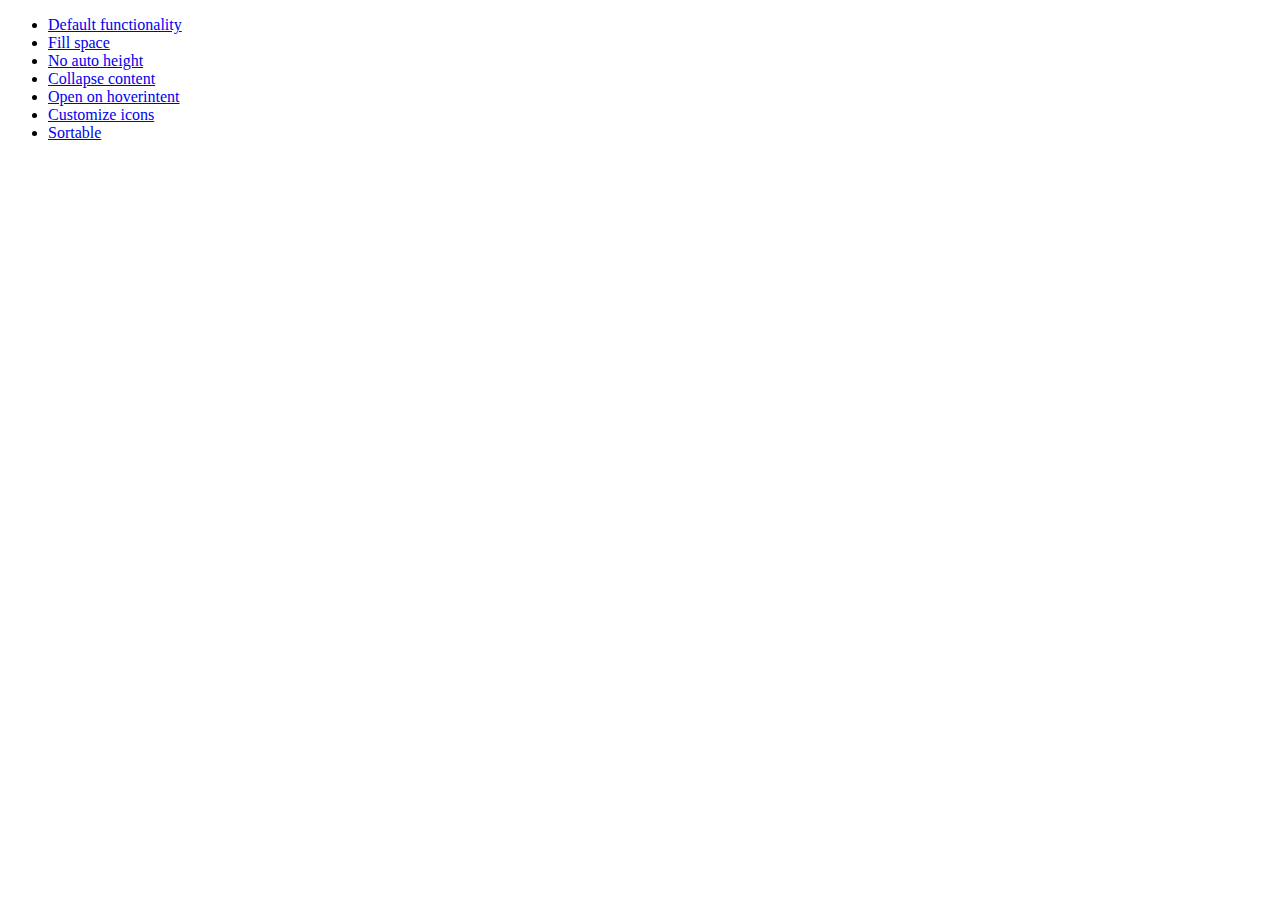
<file: recursos/scripts/jquery-ui-1.10.3.custom/development-bundle/demos/accordion/index.html>
<!doctype html>
<html lang="en">
<head>
	<meta charset="utf-8">
	<title>jQuery UI Accordion Demos</title>
</head>
<body>

<ul>
	<li><a href="default.html">Default functionality</a></li>
	<li><a href="fillspace.html">Fill space</a></li>
	<li><a href="no-auto-height.html">No auto height</a></li>
	<li><a href="collapsible.html">Collapse content</a></li>
	<li><a href="hoverintent.html">Open on hoverintent</a></li>
	<li><a href="custom-icons.html">Customize icons</a></li>
	<li><a href="sortable.html">Sortable</a></li>
</ul>

</body>
</html>
</file>
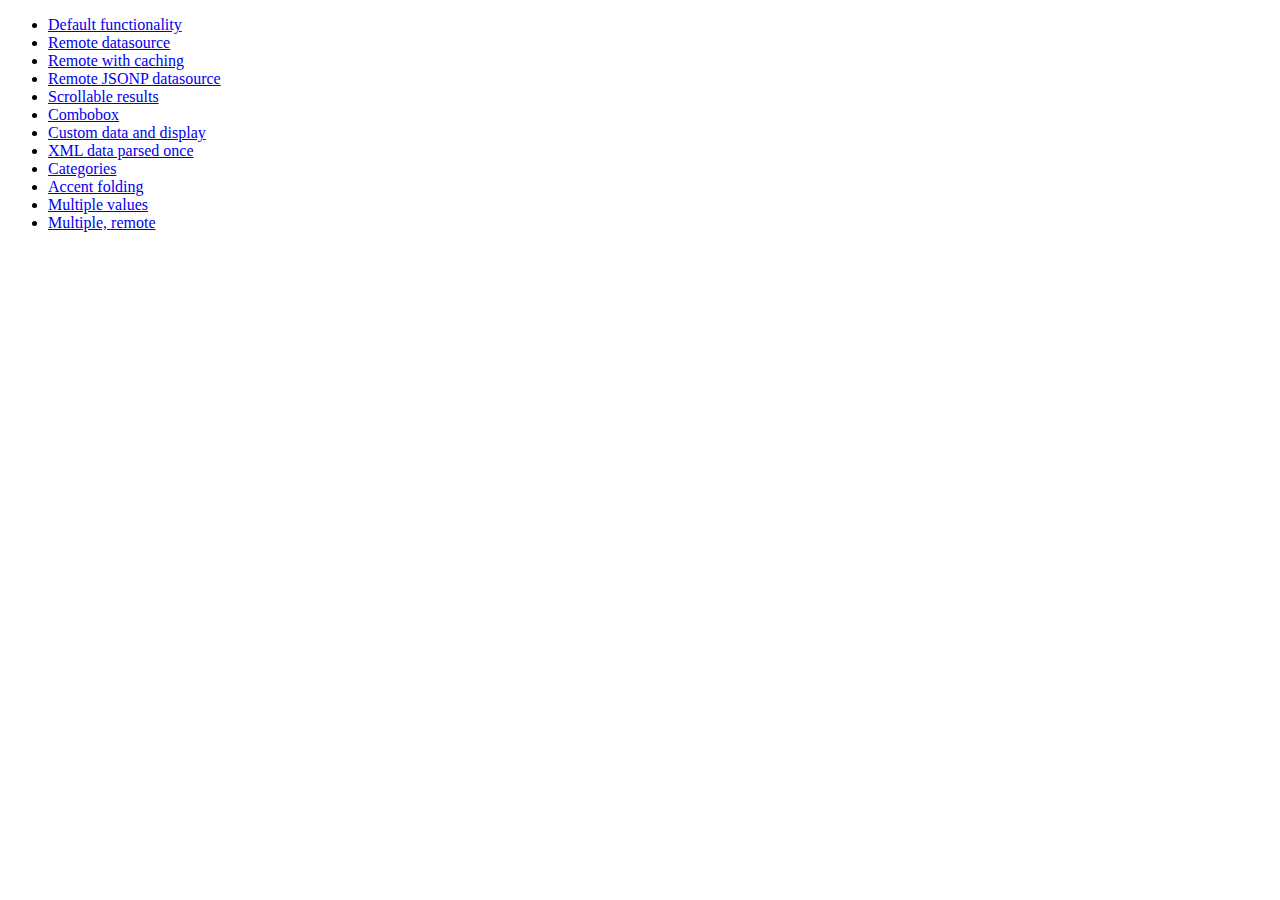
<file: recursos/scripts/jquery-ui-1.10.3.custom/development-bundle/demos/autocomplete/index.html>
<!doctype html>
<html lang="en">
<head>
	<meta charset="utf-8">
	<title>jQuery UI Autocomplete Demos</title>
</head>
<body>

<ul>
	<li><a href="default.html">Default functionality</a></li>
	<li><a href="remote.html">Remote datasource</a></li>
	<li><a href="remote-with-cache.html">Remote with caching</a></li>
	<li><a href="remote-jsonp.html">Remote JSONP datasource</a></li>
	<li><a href="maxheight.html">Scrollable results</a></li>
	<li><a href="combobox.html">Combobox</a></li>
	<li><a href="custom-data.html">Custom data and display</a></li>
	<li><a href="xml.html">XML data parsed once</a></li>
	<li><a href="categories.html">Categories</a></li>
	<li><a href="folding.html">Accent folding</a></li>
	<li><a href="multiple.html">Multiple values</a></li>
	<li><a href="multiple-remote.html">Multiple, remote</a></li>
</ul>

</body>
</html>
</file>
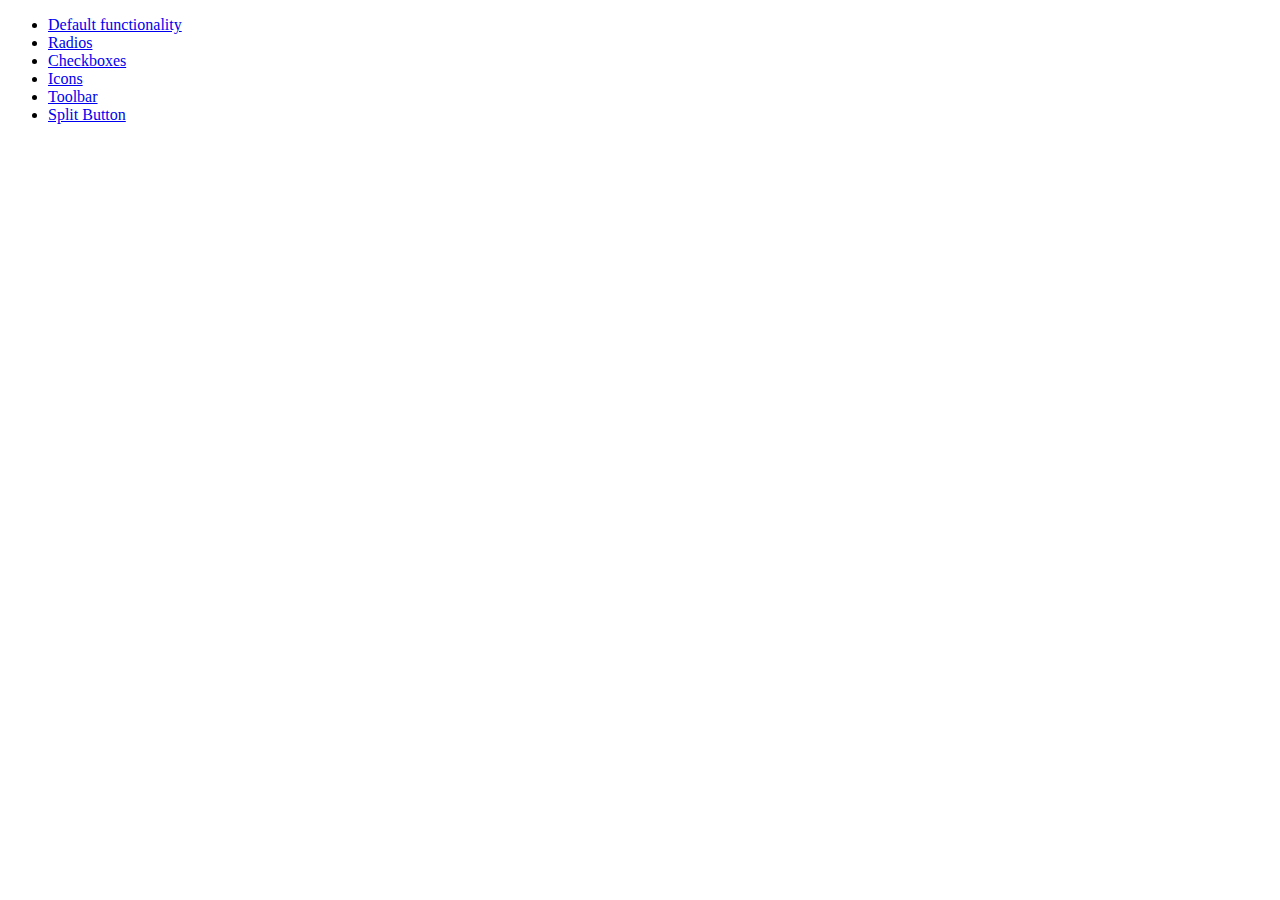
<file: recursos/scripts/jquery-ui-1.10.3.custom/development-bundle/demos/button/index.html>
<!doctype html>
<html lang="en">
<head>
	<meta charset="utf-8">
	<title>jQuery UI Button Demos</title>
</head>
<body>

<ul>
	<li><a href="default.html">Default functionality</a></li>
	<li><a href="radio.html">Radios</a></li>
	<li><a href="checkbox.html">Checkboxes</a></li>
	<li><a href="icons.html">Icons</a></li>
	<li><a href="toolbar.html">Toolbar</a></li>
	<li><a href="splitbutton.html">Split Button</a></li>
</ul>

</body>
</html>
</file>
<file: recursos/scripts/jquery-validation/demo/css/screen.css>
/**********************************

Use: Main Screen Import

***********************************/

@import "reset.css";
@import "core.css";

@import "cmxformTemplate.css";
@import "cmxform.css";
</file>
